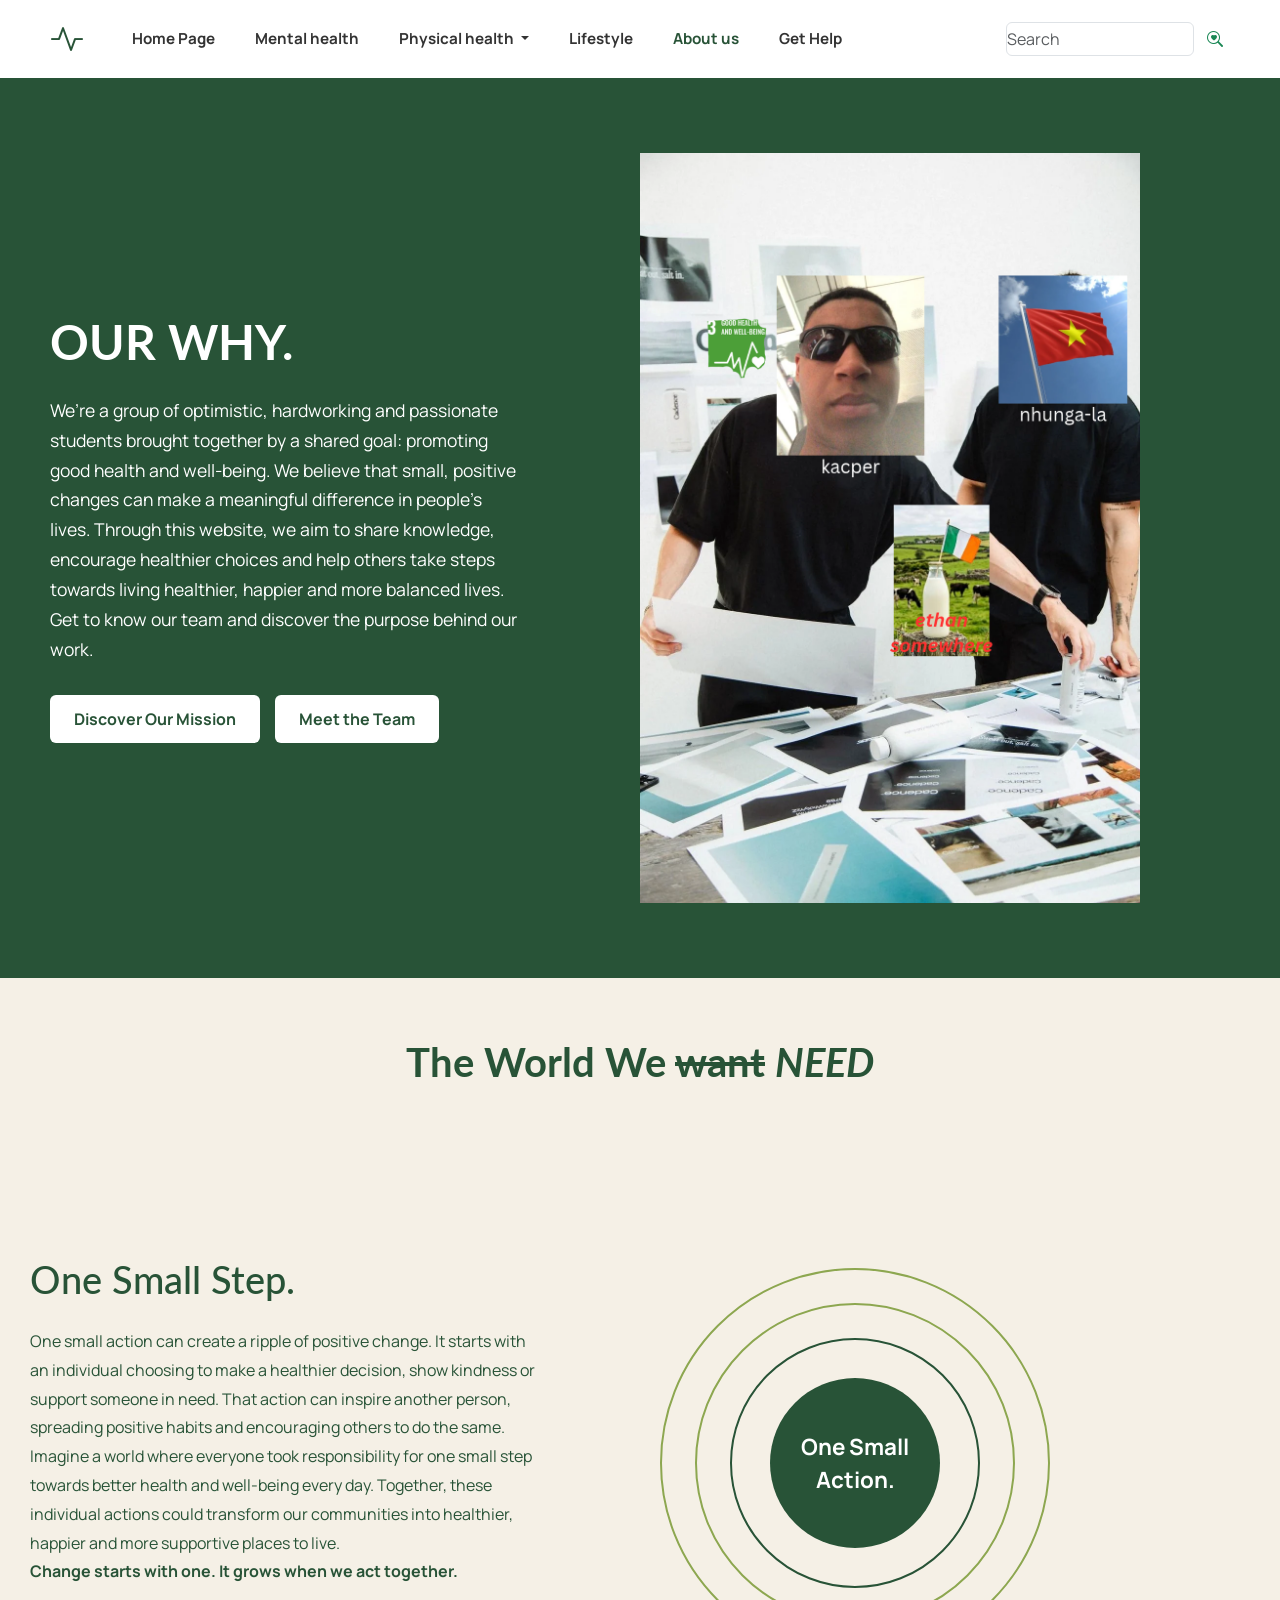
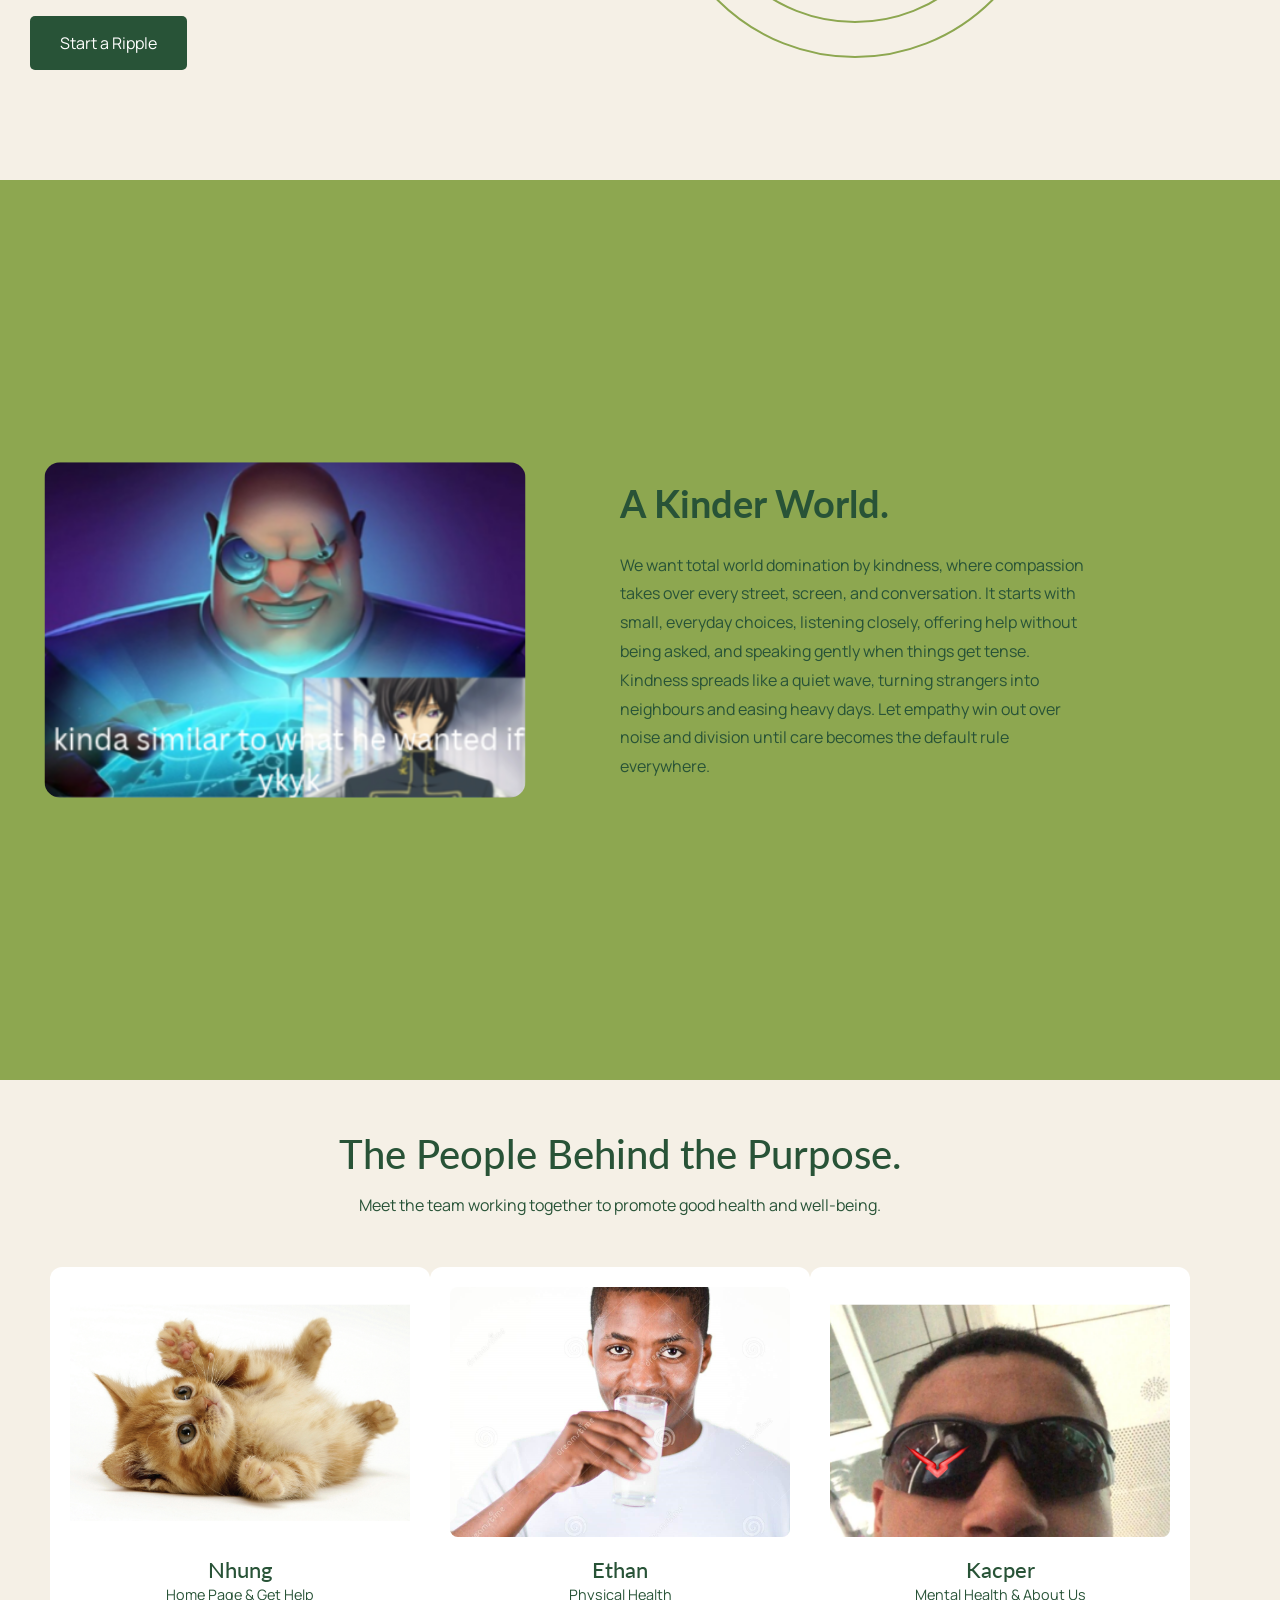
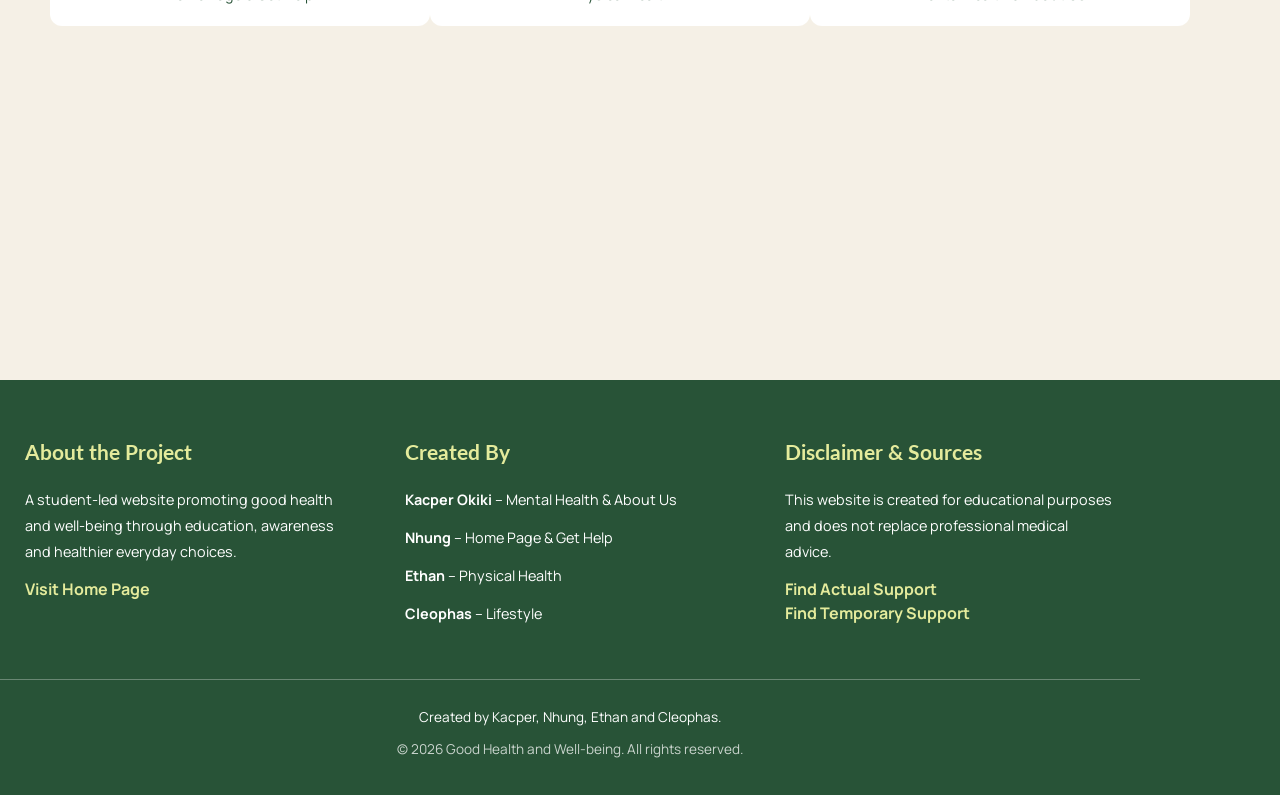
<file: about.html>
<!-- KACPERS PAGE OF AWESOMENESS -->
<!DOCTYPE html>
<html lang="en">

<head>
    <meta charset="utf-8">
    <title>About Us</title>
    <meta name="viewport" content="width=device-width, initial-scale=1">
    <meta name="author" content="Kacper Okiki">

    <!-- Bootstrap CSS -->
    <link href="https://cdn.jsdelivr.net/npm/bootstrap@5.3.9/dist/css/bootstrap.min.css"
          rel="stylesheet">

    <!-- Bootstrap Icons -->
    <link rel="stylesheet"
          href="https://cdn.jsdelivr.net/npm/bootstrap-icons@1.13.1/font/bootstrap-icons.min.css">

    <!-- Stylesheets -->
    <link rel="stylesheet" href="css/base.css">
    <link rel="stylesheet" href="css/about.css">

    <!-- Google Fonts -->
    <link rel="preconnect" href="https://fonts.googleapis.com">
    <link href="https://fonts.googleapis.com/css2?family=Lato:wght@400;700&family=Manrope:wght@400;500;700&display=swap"
          rel="stylesheet">

</head>

<body class="page-about">

    	<!-- This is navbar and it should look the same on every page -->
			<nav class="navbar navbar-expand-lg bg-body-tertiary">
				<div class="container-fluid">
					<a class="navbar-brand" href="index.html"><i class="bi bi-activity"></i></a>
					<button class="navbar-toggler" type="button" data-bs-toggle="collapse" data-bs-target="#navbarSupportedContent" aria-controls="navbarSupportedContent" aria-expanded="false" aria-label="Toggle navigation">
						<span class="navbar-toggler-icon"></span>
					</button>
					<div class="collapse navbar-collapse" id="navbarSupportedContent">
						<ul class="navbar-nav me-auto mb-2 mb-lg-0">
							<li class="nav-item">
								<a class="nav-link " href="index.html">Home Page</a>
							</li>
							<li class="nav-item">
								<a class="nav-link "  href="mental.html">Mental health</a>
							</li>
							<li class="nav-item dropdown"> <!-- This means Physical Health part is actually 2 pages: Exercise and Diet as the wireframe -->
								<a class="nav-link dropdown-toggle" href="physical.html" role="button" data-bs-toggle="dropdown" aria-expanded="false">
									Physical health
								</a>
								<ul class="dropdown-menu">
									<li><a class="dropdown-item" href="exercise.html">Exercise</a></li>
									<li><a class="dropdown-item" href="diet.html">Diet</a></li>
						
								</ul>
							</li>
							<li class="nav-item">
								<a class="nav-link " href="lifestyle.html">Lifestyle</a>
							</li>
							<li class="nav-item">
								<a class="nav-link active" aria-current="page" href="about.html">About us</a>
							</li>
							<li class="nav-item">
								<a class="nav-link " href="help.html">Get Help</a>
							</li>
						</ul>
						<form class="d-flex" role="search">
							<input class="form-control me-2" type="search" placeholder="Search" aria-label="Search"/>
							<button class="btn btn-outline-success" type="submit"> <i class="bi bi-search-heart"></i>   </button>
						</form>
					</div>
				</div>
			</nav>


    <!-- MAIN CONTENT -->
    <main>

        <!-- SECTION 1: OUR WHY -->
		<section class="why-section">
				
				
				
			
			<div class="container">
			  <div class="row align-items-center">
				<div class="col-md-6">
					<div class="why-left">
						<h1> OUR WHY. </h1>
						
						<p>We’re a group of optimistic, hardworking and passionate students brought together by a shared goal: promoting good health and well-being. We believe that small, positive changes can make a meaningful difference in people's lives. Through this website, we aim to share knowledge, encourage healthier choices and help others take steps towards living healthier, happier and more balanced lives. Get to know our team and discover the purpose behind our work.</p>
				
				
								<div class="why-buttons">
									<a href="#the-mission">Discover Our Mission</a>
									<a href="#who-we-are">Meet the Team</a>
								</div>
			
					</div>
				</div>
				<div class="col-md-6">
					<div class="why-right">
					
						<div class="why-img">
							<img src="images/ourwhy.png" alt="This is us" >
						</div>
					</div>
				 
				</div>
			  </div>
			</div>
		</section>
		
							<div class="Pop-Out">
								<h2>The World We <s>want</s> <em>NEED</em></h2>
							</div>
        <!-- SECTION 2: ONE SMALL STEP -->
		<section id="one-small-step" class="small-step-section">
			<div class="container">
				<div class="row align-items-center">

					<!-- LEFT: TEXT -->
					<div class="col-lg-6">
						<div class="stepleft">

							<h2>One Small Step.</h2>

							<p>
								One small action can create a ripple of positive change.
								It starts with an individual choosing to make a healthier
								decision, show kindness or support someone in need.
								That action can inspire another person, spreading positive
								habits and encouraging others to do the same.

								Imagine a world where everyone took responsibility for
								one small step towards better health and well-being every
								day. Together, these individual actions could transform
								our communities into healthier, happier and more
								supportive places to live.
							</p>

							<p><strong>Change starts with one. It grows when we act together.</strong></p>

							<div class="button-container">
								<button class="ripple-button" onclick="createRipple(event)"> <!-- reddit moment so i will leave out -->
									Start a Ripple
								</button>
							</div>

						</div>
					</div>

					<!-- RIGHT: RIPPLE VISUAL -->
					<div class="col-lg-6">
						<div class="ripple-visual">

							<div class="ripple-circle">
								<div class="ripple-message">
									One Small Action.
								</div>
							</div>

						</div>
					</div>

				</div>
			</div>
		</section>
		
			<!--SECTION 2.5: THE VISION -->
		<section id="the-mission" class="mission-selection">


				<div class="container">
					<div class="row align-items-center">

						<!-- LEFT: IMAGE -->
						<div class="col-md-6">
							<div class="mission-img">
								<img src="images/lelouch.png" alt="lelouch">
							</div>
						</div>

						<!-- RIGHT: TEXT -->
						<div class="col-md-6">
							<div class="mission-text">
								<h2>A Kinder World. </h2>
							
								<p>We want total world domination by kindness, where compassion takes over every street, screen, and conversation. It starts with small, everyday choices, listening closely, offering help without being asked, and speaking gently when things get tense. Kindness spreads like a quiet wave, turning strangers into neighbours and easing heavy days. Let empathy win out over noise and division until care becomes the default rule everywhere.</p>
							</div>
						</div>

					</div>
				</div>

		</section>

        <!-- SECTION 3: WHO WE ARE -->
		<section id="who-we-are" class="team-section">

			<div class="container">

				<div class="team-heading">
					<h2>The People Behind the Purpose.</h2>
					<p>
						Meet the team working together to promote
						good health and well-being.
					</p>
				</div>

				<div class="row">

					<!-- NHUNG -->
					<div class="col-md-6 col-lg-4">
						<div class="team-card">
							<img src="images/nhung.png" alt="Nhung">
							<h3>Nhung</h3>
							<p>Home Page & Get Help</p>
						</div>
					</div>

					<!-- ETHAN -->
					<div class="col-md-6 col-lg-4">
						<div class="team-card">
							<img src="images/ethan.jpg" alt="Ethan">
							<h3>Ethan</h3>
							<p>Physical Health</p>
						</div>
					</div>

					<!-- KACPER -->
					<div class="col-md-6 col-lg-4">
						<div class="team-card">
							<img src="images/kacper.png" alt="Kacper">
							<h3>Kacper</h3>
							<p>Mental Health & About Us</p>
						</div>
					</div>

				</div>
			</div>
		</section>
    </main>


				<!--universal footer should be-->
		<!-- The footer for sources, copyright, disclaimer or author line -->
		<footer class="site-footer">

			<div class="container">

				<div class="row footer-content">

					<!-- ABOUT -->
					<div class="col-md-4 footer-column">
						<h3>About the Project</h3>
						<p>
							A student-led website promoting good health
							and well-being through education, awareness
							and healthier everyday choices.
						</p>
						<a href="index.html">Visit Home Page</a>
					</div>

					<!-- OUR TEAM -->
					<div class="col-md-4 footer-column">
						<h3>Created By</h3>
						<p><strong>Kacper Okiki</strong> – Mental Health & About Us</p>
						<p><strong>Nhung</strong> – Home Page & Get Help</p>
						<p><strong>Ethan</strong> – Physical Health</p>
						<p><strong>Cleophas</strong> – Lifestyle</p>
					</div>

					<!-- DISCLAIMER -->
					<div class="col-md-4 footer-column">
						<h3>Disclaimer & Sources</h3>
						<p>
							This website is created for educational purposes
							and does not replace professional medical advice.
						</p>
						<a href="https://www.instagram.com/dublin.church/">Find Actual Support </a> <br>
								<a href="help.html">Find Temporary Support </a>
					</div>

				</div>

				<hr>

				<!-- BOTTOM FOOTER -->
				<div class="footer-bottom">

					<p>Created by Kacper, Nhung, Ethan and Cleophas.</p>

					<p class="copyright">
						&copy; 2026 Good Health and Well-being. All rights reserved.
					</p>

				</div>

			</div>

		</footer>


    <!-- Bootstrap JavaScript -->
	<script src="js/mental.js"></script>
    <script src="https://cdn.jsdelivr.net/npm/bootstrap@5.3.9/dist/js/bootstrap.bundle.min.js"></script>

</body>
</html>
</file>
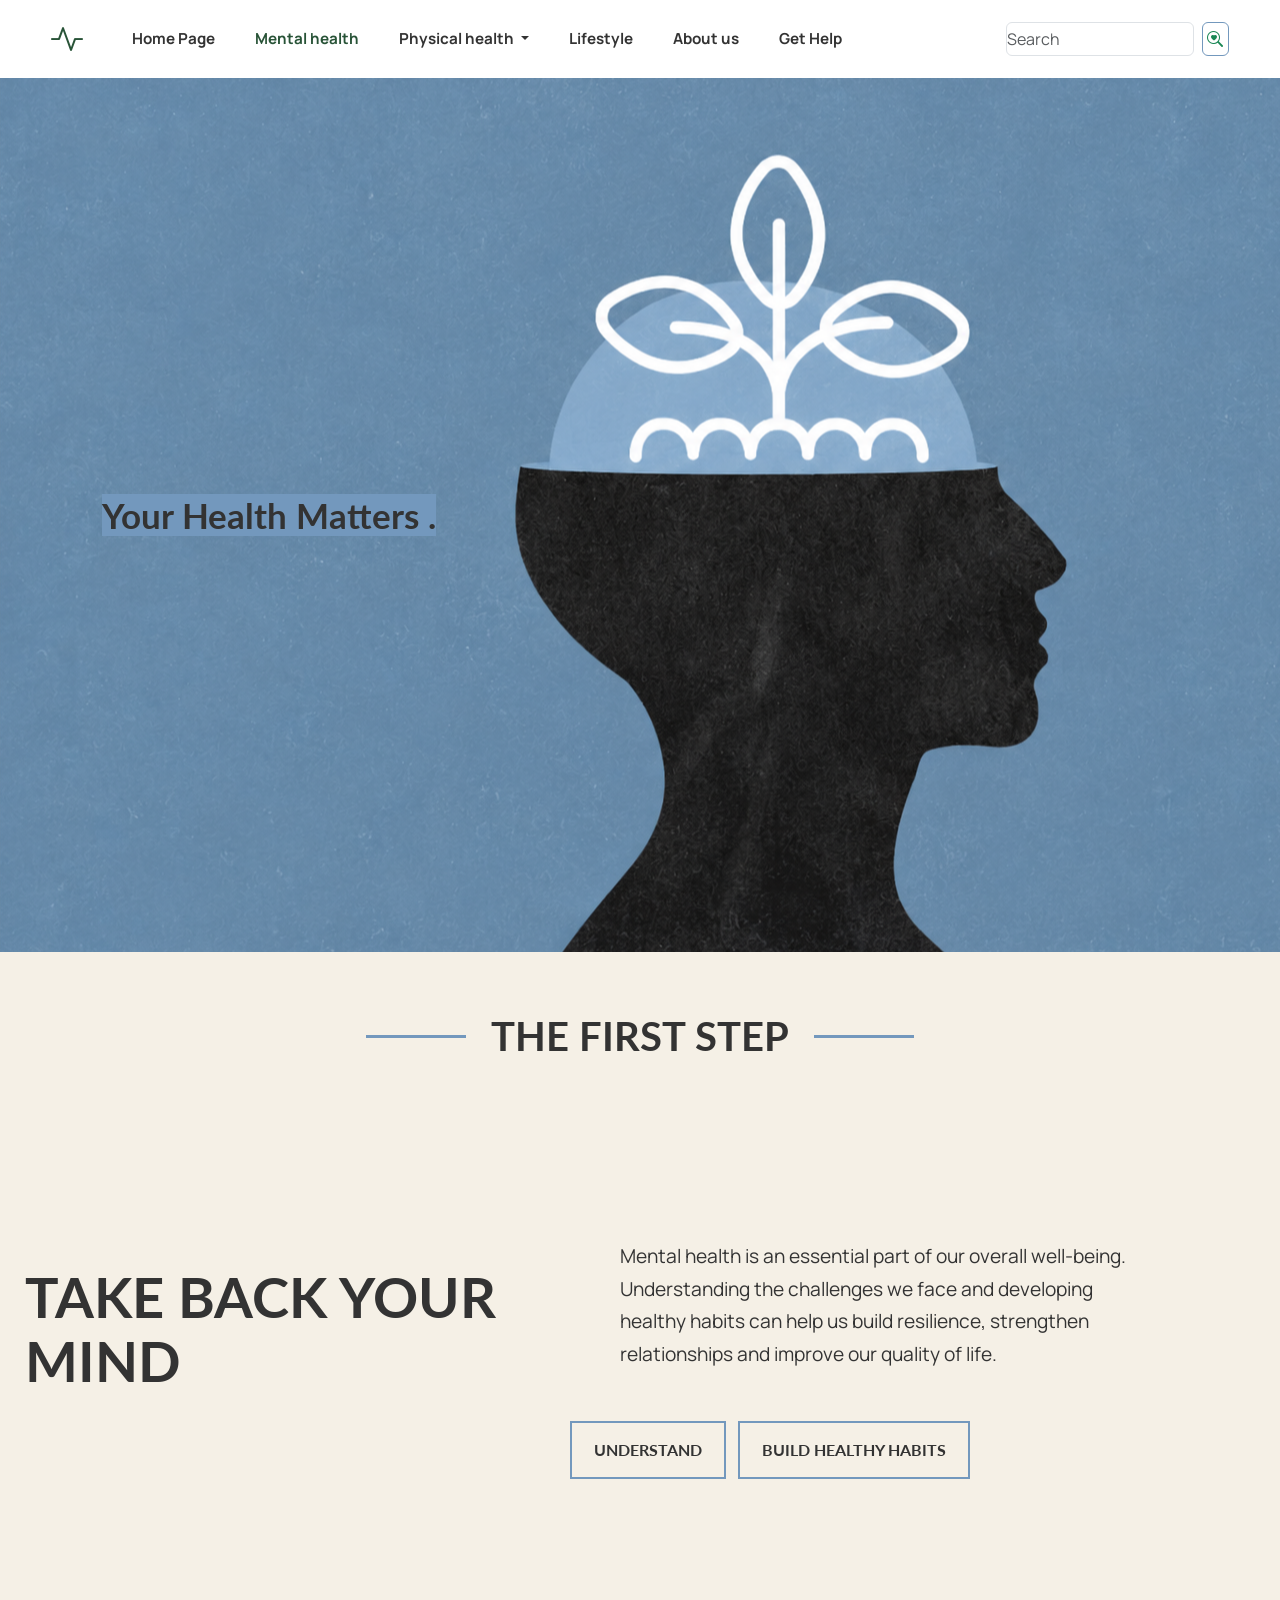
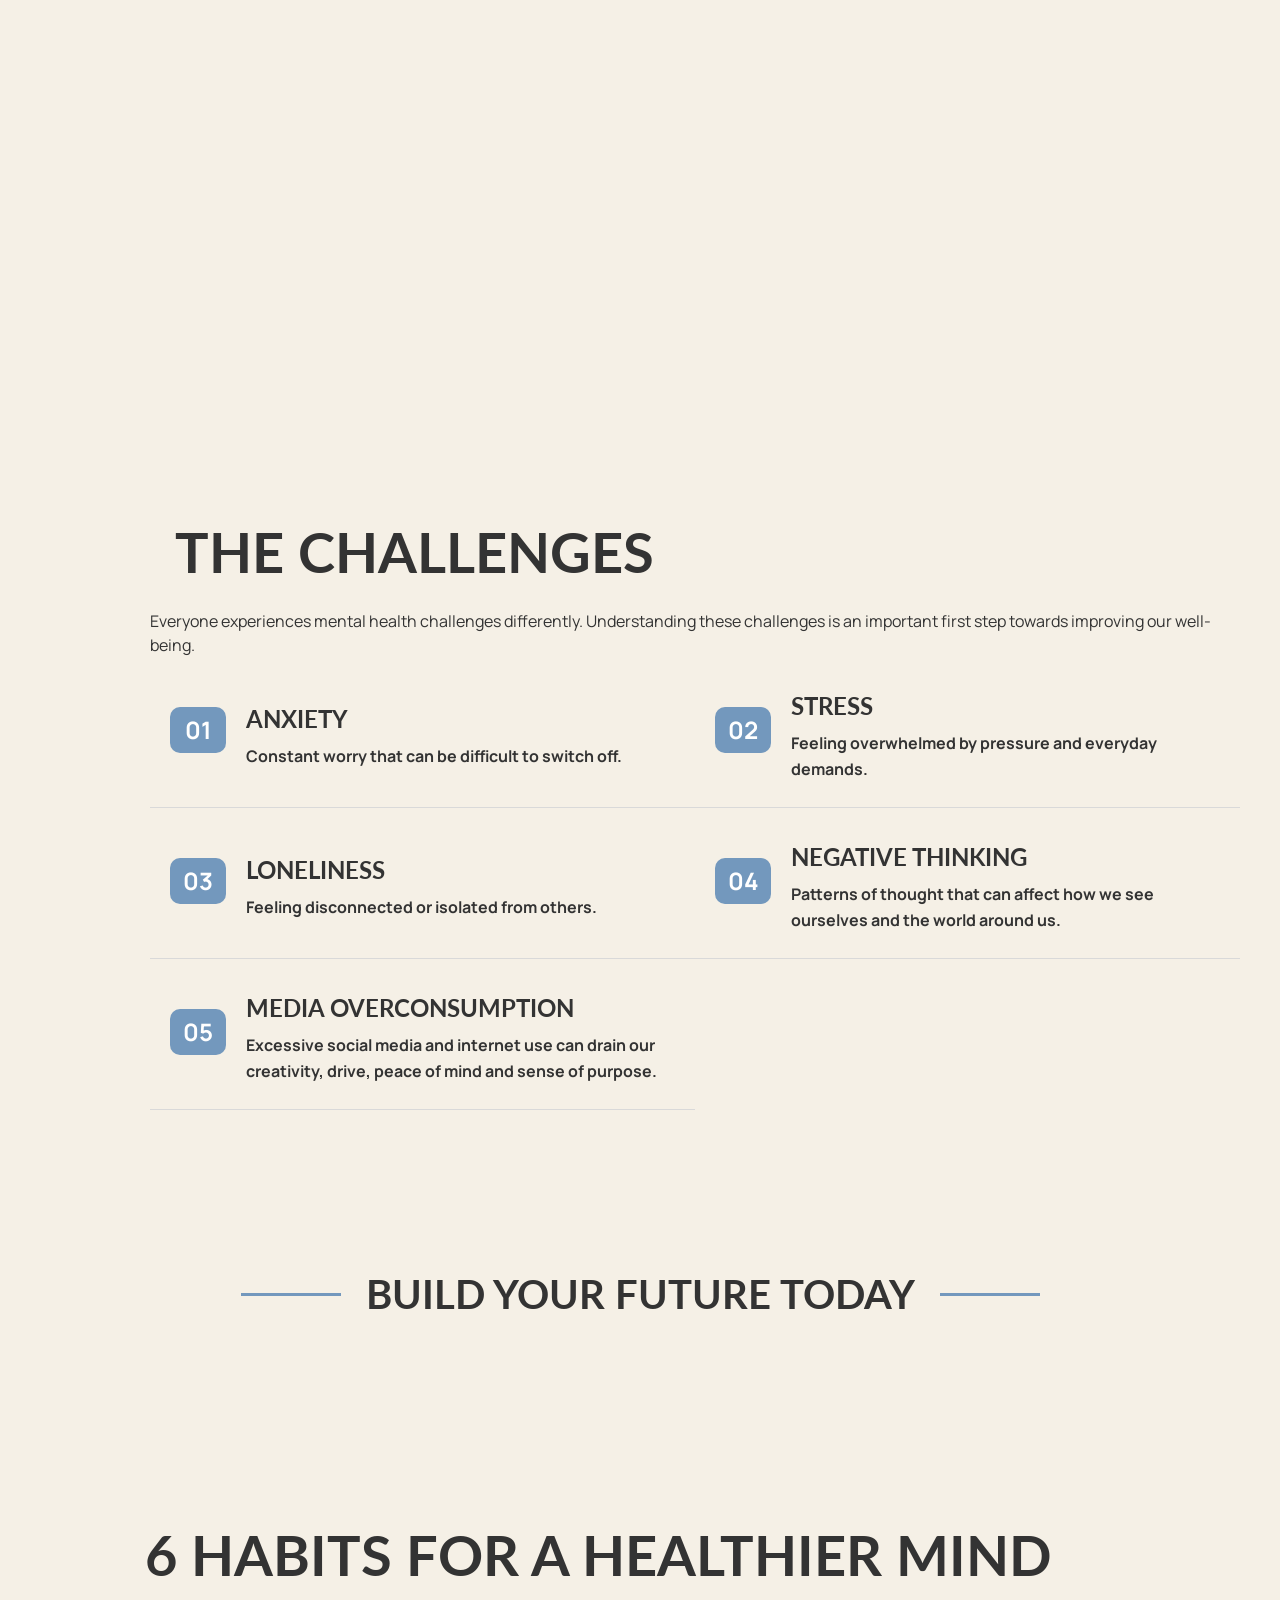
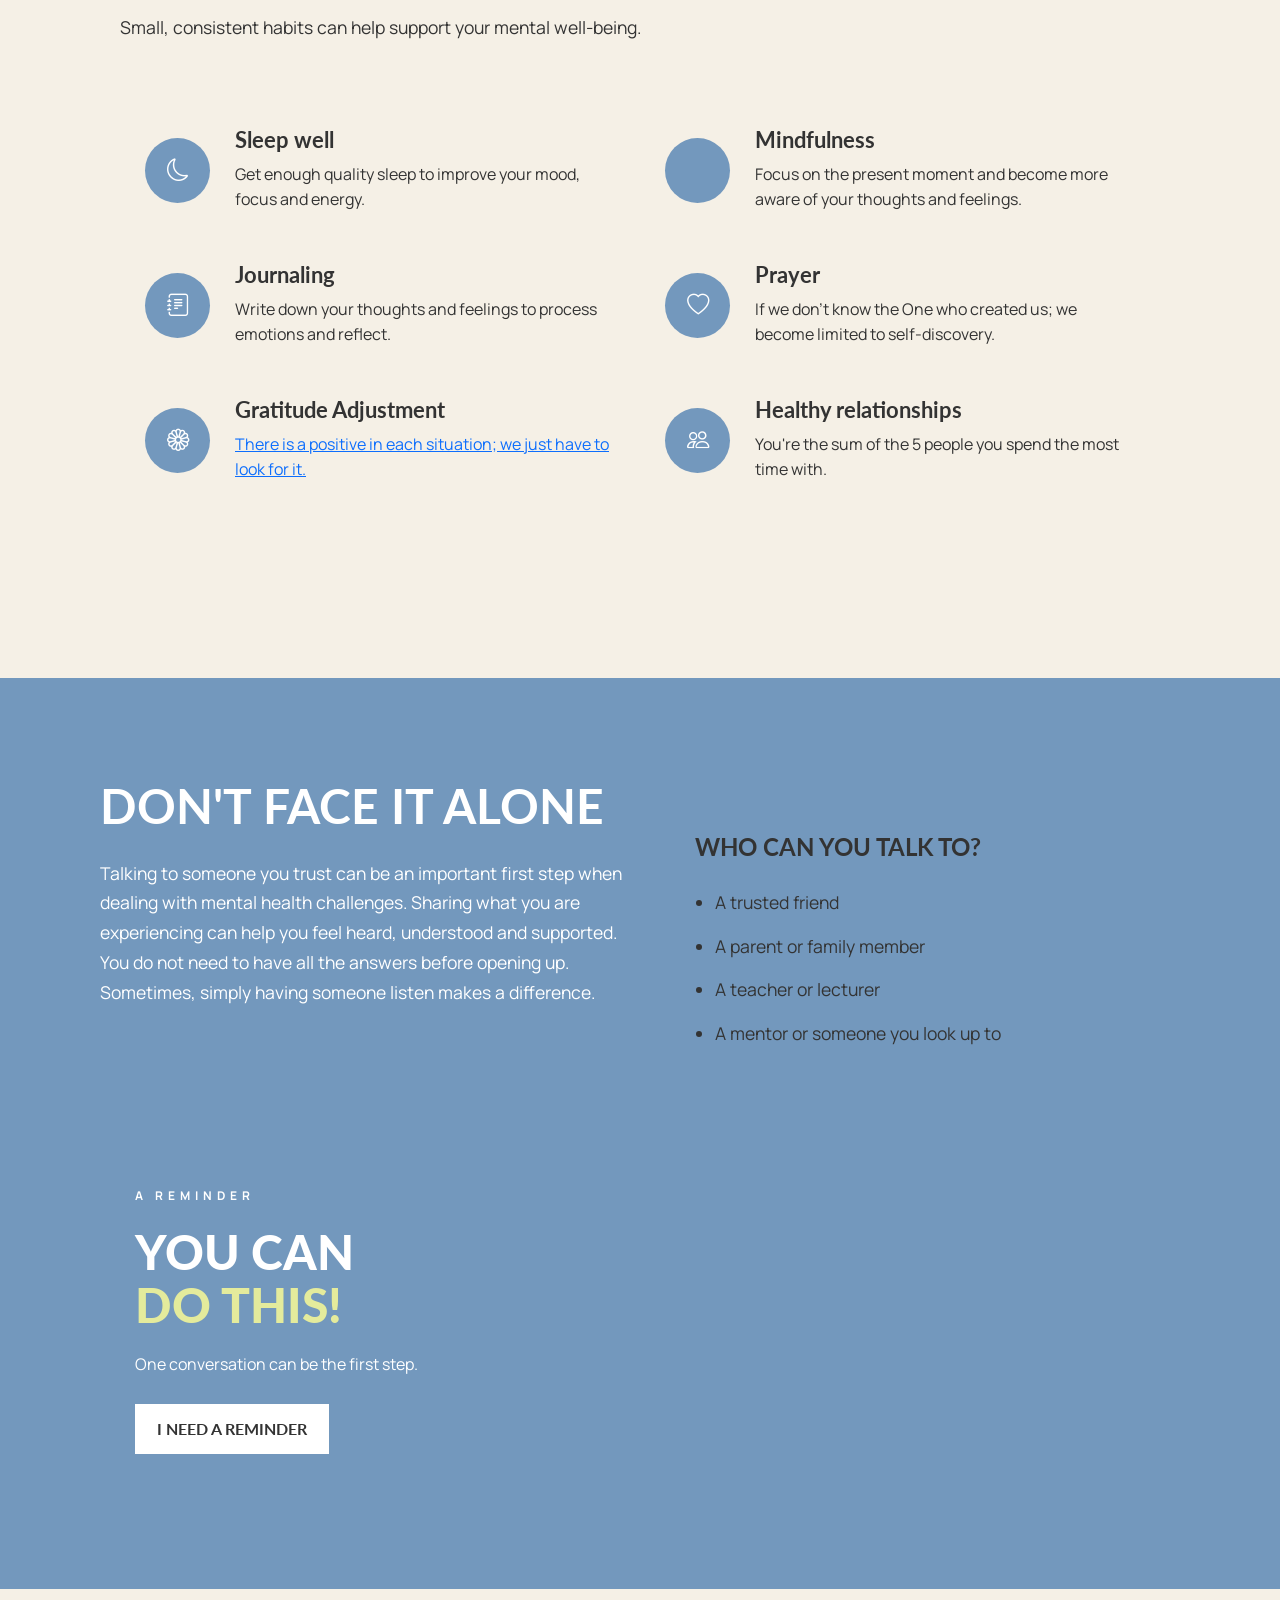
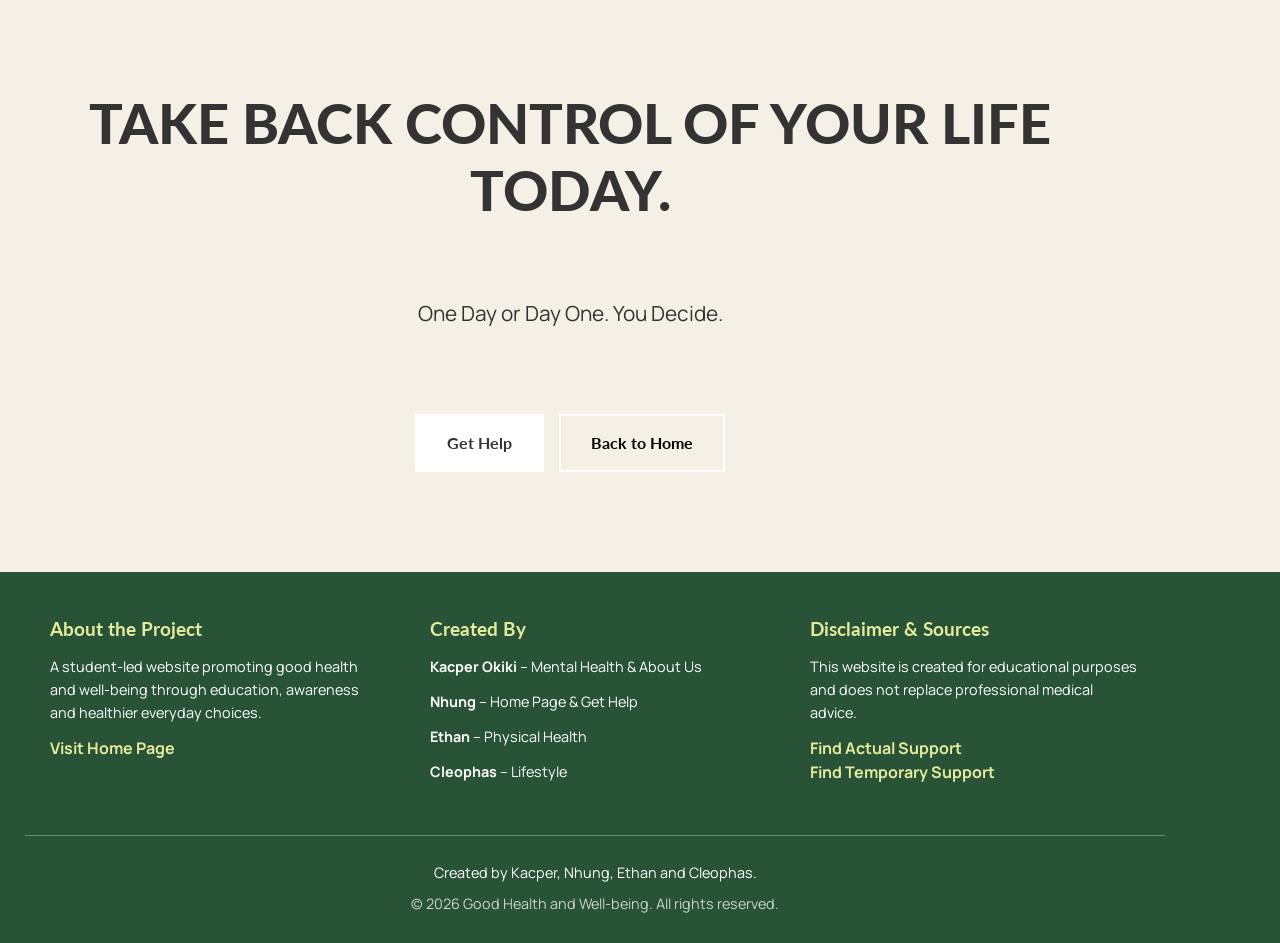
<file: mental.html>
<!--mental health.html - kacper okiki-->
<!DOCTYPE html>
<html lang="en">
	<head>
		<meta charset="utf-8">
		<title>Mental Health</title>
		<meta name="viewport" content="width=device-width, initial-scale=1">
		<meta name="author" content="Kacper Okiki">
		<link href="https://cdn.jsdelivr.net/npm/bootstrap@5.3.9/dist/css/bootstrap.min.css" rel="stylesheet" integrity="sha384-yEPZ7jP9S0QKiUQ0m3jjsO4ProIW7wvR9gXkI7JOGa2XVsw53Yke2bsdkBbjmmiX" crossorigin="anonymous">
		<link rel="stylesheet" href="https://cdn.jsdelivr.net/npm/bootstrap-icons@1.13.1/font/bootstrap-icons.min.css"> <!-- BOOSTRAP ICONSSSSSS -->
				<!-- STYLE SHEETS -->
			<link rel="stylesheet" href="css/base.css">
			<link rel="stylesheet" href="css/mental.css">
			<!-- FONTS OF DOOM -->
				<link rel="preconnect" href="https://fonts.googleapis.com">
				<link href="https://fonts.googleapis.com/css2?family=Lato:wght@400;700&family=Manrope:wght@400;500;700&display=swap" rel="stylesheet">
			<!--java script of asweomseness-->	
	</head>
	<body class="page-mental">
	
			<!-- This is navbar and it should look the same on every page -->
			<nav class="navbar navbar-expand-lg bg-body-tertiary">
				<div class="container-fluid">
					<a class="navbar-brand" href="index.html"><i class="bi bi-activity"></i></a>
					<button class="navbar-toggler" type="button" data-bs-toggle="collapse" data-bs-target="#navbarSupportedContent" aria-controls="navbarSupportedContent" aria-expanded="false" aria-label="Toggle navigation">
						<span class="navbar-toggler-icon"></span>
					</button>
					<div class="collapse navbar-collapse" id="navbarSupportedContent">
						<ul class="navbar-nav me-auto mb-2 mb-lg-0">
							<li class="nav-item">
								<a class="nav-link " href="index.html">Home Page</a>
							</li>
							<li class="nav-item">
								<a class="nav-link active" aria-current="page" href="mental.html">Mental health</a>
							</li>
							<li class="nav-item dropdown"> <!-- This means Physical Health part is actually 2 pages: Exercise and Diet as the wireframe -->
								<a class="nav-link dropdown-toggle" href="physical.html" role="button" data-bs-toggle="dropdown" aria-expanded="false">
									Physical health
								</a>
								<ul class="dropdown-menu">
									<li><a class="dropdown-item" href="exercise.html">Exercise</a></li>
									<li><a class="dropdown-item" href="diet.html">Diet</a></li>
						
								</ul>
							</li>
							<li class="nav-item">
								<a class="nav-link " href="lifestyle.html">Lifestyle</a>
							</li>
							<li class="nav-item">
								<a class="nav-link " href="about.html">About us</a>
							</li>
							<li class="nav-item">
								<a class="nav-link " href="help.html">Get Help</a>
							</li>
						</ul>
						<form class="d-flex" role="search">
							<input class="form-control me-2" type="search" placeholder="Search" aria-label="Search"/>
							<button class="btn btn-outline-success" type="submit"><i class="bi bi-search-heart"></i></button>
						</form>
					</div>
				</div>
			</nav>
			
		
		<section class="hero">	<!-- hero section -->
				<header>
				<div class="container text-center">
				  <div class="row">
				  
					<div class="col">
					<h1>Your Health Matters .</h1>
					
					</div>
				  </div>
				</div>
				</header>
			
		</section>
		
	
		<!--THE SEPERATOR BETWEEN LINE BETWEEN PAGES -->
			<div class="Pop-Out">
				<span class="line"></span>
				<h2>THE FIRST STEP</h2>
				<span class="line"></span>
			</div>
		
		<!-- the intro after the line lil overview -->
		<section class="mental-intro">
					<div class="container">
						<div class="row align-items-start">

							<!-- Left column -->
							<div class="col-lg-6">
								<h2>TAKE BACK YOUR MIND</h2>
							</div>

							<!-- Right column -->
							<div class="col-lg-6">
								<p>
									Mental health is an essential part of our
									overall well-being. Understanding the
									challenges we face and developing healthy
									habits can help us build resilience,
									strengthen relationships and improve
									our quality of life.
								</p>

								<div class="intro-buttons">
									<a href="#challenges">UNDERSTAND</a>
									<a href="#habits">BUILD HEALTHY HABITS</a>
								</div>
							</div>

						</div>
					</div>
		</section>
		
		<section class="challenges" id="challenges">

			<div class="container">

				<!-- Section introduction -->
				<div class="challenges-intro">
					<h2>THE CHALLENGES</h2>
					<p>
						Everyone experiences mental health challenges differently.
						Understanding these challenges is an important first step
						towards improving our well-being.
					</p>
				</div>

				<!-- Challenge grid -->
				<div class="row row-cols-1 row-cols-lg-2 g-5">
				<!-- Challenge 1 -->
				<div class="col">
					<div class="challenge-item">
						<div class="challenge-number">01</div>
						<div class="challenge-content">
							<h3>Anxiety</h3>
							<p>Constant worry that can be difficult to switch off.</p>
						</div>
					</div>
				</div>

				<!-- Challenge 2 -->
				<div class="col">
					<div class="challenge-item">
						<div class="challenge-number">02</div>
						<div class="challenge-content">
							<h3>Stress</h3>
							<p>Feeling overwhelmed by pressure and everyday demands.</p>
						</div>
					</div>
				</div>

				<!-- Challenge 3 -->
				<div class="col">
					<div class="challenge-item">
						<div class="challenge-number">03</div>
						<div class="challenge-content">
							<h3>Loneliness</h3>
							<p>Feeling disconnected or isolated from others.</p>
						</div>
					</div>
				</div>

				<!-- Challenge 4 -->
				<div class="col">
					<div class="challenge-item">
						<div class="challenge-number">04</div>
						<div class="challenge-content">
							<h3>Negative Thinking</h3>
							<p>Patterns of thought that can affect how we see ourselves and the world around us.</p>
						</div>
					</div>
				</div>

				<!-- Challenge 5 -->
				<div class="col">
					<div class="challenge-item">
						<div class="challenge-number">05</div>
						<div class="challenge-content">
							<h3>Media Overconsumption</h3>
							<p>Excessive social media and internet use can drain our creativity, drive, peace of mind and sense of purpose.</p>
						</div>
					</div>
				</div>

			

			</div>

		</section>
		
		<div class="Pop-Out">
				<span class="line"></span>
				<h2>BUILD YOUR FUTURE TODAY</h2>
				<span class="line"></span>
			</div>
		
		<section class="habits" id="habits">

			<div class="container">

				<!-- Section heading -->
				<div class="habits-intro">
					<h2>6 HABITS FOR A HEALTHIER MIND</h2>
					<p>Small, consistent habits can help support your mental well-being.</p>
				</div>

				<!-- Bootstrap grid -->
				<div class="row row-cols-1 row-cols-lg-2 g-5">

					<!-- Habit 1 -->
					<div class="col">
						<div class="habit-item">
							<div class="habit-icon">
								<i class="bi bi-moon"></i> <!-- bootstrap icons -->
							</div>
							<div class="habit-content">
								<h3>Sleep well</h3>
								<p>Get enough quality sleep to improve your mood, focus and energy.</p>
							</div>
						</div>
					</div>

					<!-- Habit 2 -->
					<div class="col">
						<div class="habit-item">
							<div class="habit-icon">
								<i class="bi bi-leaf"></i>
							</div>
							<div class="habit-content">
								<h3>Mindfulness</h3>
								<p>Focus on the present moment and become more aware of your thoughts and feelings.</p>
							</div>
						</div>
					</div>

					<!-- Habit 3 -->
					<div class="col">
						<div class="habit-item">
							<div class="habit-icon">
								<i class="bi bi-journal-text"></i>
							</div>
							<div class="habit-content">
								<h3>Journaling</h3>
								<p>Write down your thoughts and feelings to process emotions and reflect.</p>
							</div>
						</div>
					</div>

					<!-- Habit 4 -->
					<div class="col">
						<div class="habit-item">
							<div class="habit-icon">
								<i class="bi bi-heart"></i>
							</div>
							<div class="habit-content">
								<h3>Prayer</h3>
								<p>If we don't know the One who created us; we become limited to self-discovery.</p>
							</div>
						</div>
					</div>

					<!-- Habit 5 -->
					<div class="col">
						<div class="habit-item">
							<div class="habit-icon">
								<i class="bi bi-flower1"></i>
							</div>
							<div class="habit-content">
								<h3>Gratitude Adjustment</h3>
								<a href="https://www.youtube.com/watch?v=w1ml2c2sQbQ" ><p>There is a positive in each situation; we just have to look for it.</p> </a> <!-- if you put this video into practice (the scriptures) it will imrpove your life 100% -->
							</div>
						</div>
					</div>

					<!-- Habit 6 -->
					<div class="col">
						<div class="habit-item">
							<div class="habit-icon">
								<i class="bi bi-people"></i>
							</div>
							<div class="habit-content">
								<h3>Healthy relationships</h3>
								<p>You're the sum of the 5 people you spend the most time with.</p>
							</div>
						</div>
					</div>

				</div>
			</div>

		</section>
		<section class="social-issue">
				<div class="container">
					<div class="row g-4">
						<div class="col-md-6">
							<h2>DON'T FACE IT ALONE</h2>
							<p>
								Talking to someone you trust can be an important
								first step when dealing with mental health challenges.
								Sharing what you are experiencing can help you feel
								heard, understood and supported.
							</p>
							<p>
								You do not need to have all the answers before
								opening up. Sometimes, simply having someone listen
								makes a difference.
							</p>
						</div>
						

						<div class="col-md-6">
							<div class="social-content">
								<h3>WHO CAN YOU TALK TO?</h3>
								<ul>
									<li>A trusted friend</li>
									<li>A parent or family member</li>
									<li>A teacher or lecturer</li>
									<li>A mentor or someone you look up to</li>
								</ul>
							</div>
						</div>
						
						<div class="encouragement" id="encouragement">
							<span class="encouragement-label">A REMINDER</span>

								<h3>YOU CAN <span>DO THIS!</span></h3>

								<p id="reminder-text">
								One conversation can be the first step.
								</p>

							<button id="reminder-button" type="button">
								I NEED A REMINDER
							</button>
						</div>
					</div>
		</section>
							
		<section class="cta">
			<div class="container">

				<h2 class="cta-title">
					TAKE BACK CONTROL OF YOUR LIFE
					<span class="cta-highlight">TODAY.</span>
				</h2>

				<p class="cta-text">
					One Day or Day One. You Decide.
				</p>

					<div class="cta-buttons">
						<a href="help.html" class="cta-primary">Get Help</a>

						<a href="index.html" class="cta-secondary">Back to Home</a>
					</div>

			</div>
		</section>
			<!--universal footer should be-->
		<!-- The footer for sources, copyright, disclaimer or author line -->
		<footer class="site-footer">

			<div class="container">

				<div class="row footer-content">

					<!-- ABOUT -->
					<div class="col-md-4 footer-column">
						<h3>About the Project</h3>
						<p>
							A student-led website promoting good health
							and well-being through education, awareness
							and healthier everyday choices.
						</p>
						<a href="index.html">Visit Home Page</a>
					</div>

					<!-- OUR TEAM -->
					<div class="col-md-4 footer-column">
						<h3>Created By</h3>
						<p><strong>Kacper Okiki</strong> – Mental Health & About Us</p>
						<p><strong>Nhung</strong> – Home Page & Get Help</p>
						<p><strong>Ethan</strong> – Physical Health</p>
						<p><strong>Cleophas</strong> – Lifestyle</p>
					</div>

					<!-- DISCLAIMER -->
					<div class="col-md-4 footer-column">
						<h3>Disclaimer & Sources</h3>
						<p>
							This website is created for educational purposes
							and does not replace professional medical advice.
						</p>
						<a href="https://www.instagram.com/dublin.church/">Find Actual Support </a> <br>
						<a href="help.html">Find Temporary Support </a>
					</div>

				</div>

				<hr>

				<!-- BOTTOM FOOTER -->
				<div class="footer-bottom">

					<p>Created by Kacper, Nhung, Ethan and Cleophas.</p>

					<p class="copyright">
						&copy; 2026 Good Health and Well-being. All rights reserved.
					</p>

				</div>

			</div>

		</footer>
			
		<script src="js/mental.js"></script>

		<script src="https://cdn.jsdelivr.net/npm/bootstrap@5.3.9/dist/js/bootstrap.bundle.min.js" integrity="sha384-WyOxWvTyr1QaMPfiPJSv76iReVthorl5uWlFtZPyK0IEB0hGzo9y5Bp9mYanr8Bu" crossorigin="anonymous"></script>
	
		</body>

</html>
</file>
<file: css/base.css>
/*
		PUT THESE IN THE HEAD OF EVERY PAGE FOR THE FONTS
<link rel="preconnect" href="https://fonts.googleapis.com">
<link href="https://fonts.googleapis.com/css2?family=Lato:wght@400;700&family=Manrope:wght@400;500;700&display=swap" rel="stylesheet">
*/

/* 
this is the foundation css for every webpage 
*/
/* kacper did most of the base css and yall know that dont even try to refute me */

/* ROOT DECLARES THE GLOBAL VARIABLE fyi*/
/* VAR = VARIABLE WHICH REFERENCES WHICHEVER GLOBAL VARIABLE */



/* =================================
   1. GLOBAL COLOUR VARIABLES
================================= */


:root {
     /* Main website colours */
    --primary-color: #285337;
    --secondary-color: #8DA750;
    --accent-color: #E4EB9C;

    /* Page-specific accents */
    --mental-accent: #7398BD;
    --physical-accent: #D97955;
    --lifestyle-accent: #A4B878;

    /* Neutral colours */
    --text-color: #333333;
    --background-color: #F5F0E6;
    --white: #FFFFFF;
    --light-grey: #D9D9D9;

body {
    background-color: var(--background-color);
}

/* =================================
   2. CSS RESET THE FOUNDATION INNIT!!!
================================= */

* /*UNIVERSAL SELECTION WHICH IS COOL*/ {
    margin: 0;
    padding: 0;
    box-sizing: border-box;
}



/* =================================
   3. GLOBAL TYPOGRAPHY
================================= */

body {
    font-family: 'Manrope', sans-serif;
    color: var(--text-color);
    background-color: var(--background-color);
}

h1, h2, h3, h4, h5, h6 {
    font-family: 'Lato', sans-serif;
}

/* =================================
   4. GLOBAL NAVIGATION -> DOESNT NEED TO MUUCH WORK CUZ WE BOOTSRTAP!!1
================================= */


.navbar {
    background-color: var(--white) !important /* this is override if anyone has put another color for the navbar */;
    padding: 15px 4%; /* percentages adjust automatically depending on the browser width which is cool */
    min-height: 75px;
}

/* Website logo */

.navbar-brand {
    color: var(--primary-color);
    font-size: 2rem;
    margin-right: 35px;
}

/* Navigation links */

.navbar-nav {
    gap: 12px;
}

.navbar .nav-link {
    font-family: 'Manrope', sans-serif;
    font-size: 0.95rem;
    font-weight: 700;
    color: var(--text-color);
    padding: 10px 14px !important;
    transition: 0.3s ease;
}

/* Hover effect */

.navbar .nav-link:hover {
    color: var(--secondary-color);
}

/* Active page */

.navbar .nav-link.active {
    color: var(--primary-color);
    font-weight: 700;
}

/* Dropdown menu */

.navbar .dropdown-menu {
    border: none;
    border-radius: 8px;
    padding: 8px;
    box-shadow: 0 4px 12px rgba(0, 0, 0, 0.1);
}

.navbar .dropdown-item {
    font-family: 'Manrope', sans-serif;
    padding: 10px 15px;
    border-radius: 5px;
}

.navbar .dropdown-item:hover {
    background-color: var(--background-color);
    color: var(--primary-color);
}
.navbar .btn-outline-success {  /* "<button class="btn btn-outline-success" type="submit"> <i class="bi bi-search-heart"></i>   </button> " use this for the button around line 69 because -> it is boostrap icon which i svery good for icons muc hbetter than words */
    border-color: white; /* changes the colour of the outlines because it looked to tight and ugly */
	padding: 2%; 
}
}

/* =================================
   5. GLOBAL BUTTONS 
================================= */

/* =================================
   6. GLOBAL FOOTER
================================= */

.site-footer {
	background-color: var(--primary-color);
	color: var(--white);
	padding: 60px 0 25px; 

}

/* Footer columns */

.site-footer .footer-content {
    row-gap: 35px;
}

.site-footer .footer-column {
    padding: 0 25px;
}

.site-footer h3 {
    font-family: 'Lato', sans-serif;
    font-size: 1.3rem;
    font-weight: 700;
    margin-bottom: 22px;
    color: var(--accent-color);
}

.site-footer p {
    font-family: 'Manrope', sans-serif;
    font-size: 0.9rem;
    line-height: 1.8;
    margin-bottom: 12px;
    color: var(--white);
}

.site-footer a {
    color: var(--accent-color);
    text-decoration: none;
    font-weight: 700;
    transition: 0.3s ease;
}

.site-footer a:hover {
    color: var(--white);
    text-decoration: underline;
}

/* Divider */

.site-footer hr {
    border-color: var(--white);
    opacity: 0.3;
    margin: 40px 0 25px;
}

/* Bottom footer */

.site-footer .footer-bottom {
    text-align: center;
}

.site-footer .footer-bottom p {
    margin-bottom: 8px;
    font-size: 0.85rem;
}

.site-footer .copyright {
    opacity: 0.75;
}

/* =================================
   7. GLOBAL GENERAL SPACING 
================================= */


/* =================================
   8. GLOBAL CONTAINERS THAT CAN BE REUSED AWEOSMLY.
================================= */
</file>
<file: css/about.css>
/*about.CSS */

/* NAVI BAR*/


/* =======================
   SECTION 1: OUR WHY
======================= */

.page-about .why-section {
    background-color: var(--primary-color);
    min-height: 100vh;
    display: flex;
    align-items: center;
}

.page-about .why-section h1 {
    font-size: 3rem;
    font-weight: 700;
    color: var(--white);
    margin-bottom: 25px;
}

.page-about .why-section p {
    font-family: 'Manrope', sans-serif;
    font-size: 1.1rem;
    line-height: 1.7;
    color: var(--white);
    margin-bottom: 30px;
}

.page-about .why-left {
    display: flex;
    flex-direction: column; 
    align-items: flex-start; /* PUTS IT AT THE START OF THE CONTAINER */
    text-align: left;
    padding: 50px;
}

.page-about .why-right {
    display: flex;
    justify-content: flex-end;
    align-items: center;
}

.page-about .why-right img {
    width: 100%;
    max-width: 500px;
    height: auto;
    display: block;
}

/* OUR WHY BUTTONS */

.page-about .why-buttons {
    display: flex;
    gap: 15px;
    flex-wrap: wrap;
}

.page-about .why-buttons a {
    background-color: var(--white);
    color: var(--primary-color);
    text-decoration: none;
    padding: 12px 24px;
    border-radius: 6px;
    font-weight: 700;
    transition: 0.4s ease;
}

.page-about .why-buttons a:hover {
    background-color: var(--secondary-color);
    color: var(--white);
}


/* =======================
   POPOUT HEADING
======================= */

.page-about .Pop-Out {
    display: flex;
    align-items: center;
    justify-content: center;
    padding: 60px;
}

.page-about .Pop-Out h2 {
    margin: 0;
    font-size: 2.5rem;
    font-weight: 700;
    text-align: center;
    color: var(--primary-color);
}


/* =======================
   SECTION 2: ONE SMALL STEP
======================= */

.page-about .small-step-section {
    background-color: var(--background-color);
    padding: 80px 0;
}

.page-about .stepleft {
    padding: 30px;
}

.page-about .stepleft h2 {
    font-family: 'Lato', sans-serif;
    font-size: 2.4rem;
    color: var(--primary-color);
    margin-bottom: 25px;
}

.page-about .stepleft p {
    font-family: 'Manrope', sans-serif;
    font-size: 1rem;
    line-height: 1.8;
    color: var(--primary-color);
}

/* RIPPLE CIRCLES */

.page-about .ripple-visual {
    display: flex;
    justify-content: center;
    align-items: center;
    min-height: 400px;
}

.page-about .ripple-circle {
    width: 250px;
    height: 250px;
    border: 2px solid var(--primary-color);
    border-radius: 50%;
    display: flex;
    justify-content: center;
    align-items: center;
    position: relative; /* leaves it where it based on where all the other items are */
}


.page-about .ripple-circle::before,
.page-about .ripple-circle::after {
    content: "";
    position: absolute;
    border: 2px solid var(--secondary-color);
    border-radius: 50%;
}

.page-about .ripple-circle::before {
    width: 320px;
    height: 320px;
}

.page-about .ripple-circle::after {
    width: 390px;
    height: 390px;
}

.page-about .ripple-message {
    background-color: var(--primary-color);
    color: var(--white);
    width: 170px;
    height: 170px;
    border-radius: 50%;
    display: flex;
    justify-content: center;
    align-items: center;
    text-align: center;
    padding: 20px;
    font-size: 1.4rem;
    font-weight: 700;
    position: relative;
    z-index: 1;
}


/* =======================
    RIPPLE BUTTON (i got this from reddit but dk how it works so i commented out the stuff we havent gone through or that i really dont know 
    ======================= */

.page-about .button-container {
    display: flex;
    justify-content: flex-start;
    align-items: center;
    margin-top: 30px;
}

.page-about .ripple-button {
    position: relative;
    overflow: hidden;
    border: none;
    padding: 15px 30px;
    font-size: 16px;
    color: var(--white);
    background-color: var(--primary-color);
    cursor: pointer;
    border-radius: 5px;
}
/*
.page-about .ripple {
    position: absolute;
    border-radius: 50%;
    background: rgba(255, 255, 255, 0.6);
    transform: scale(0);
    animation: ripple-animation 0.6s linear;
    pointer-events: none;
}

@keyframes ripple-animation {
    to {
        transform: scale(4);
        opacity: 0;
    }
}
/*

/* =======================
   SECTION 2.5: THE VISION
======================= */

.page-about .mission-selection {
    background-color: var(--secondary-color);
    min-height: 100vh;
    display: flex;
    align-items: center;
    padding: 80px 0;
}

.page-about .mission-img {
    display: flex;
    justify-content: flex-start;
    align-items: center;
	padding: 100px;
	transform: scale(1.3);
}

.page-about .mission-img img {
    width: 100%;
    max-width: 450px;
    height: auto;
    object-fit: cover;
    display: block;
    border-radius: 12px;
}

.page-about .mission-text {
    padding: 40px 50px;
    text-align: left;
}

.page-about .mission-text h2 {
    font-family: 'Lato', sans-serif;
    font-size: 2.4rem;
    font-weight: 700;
    color: var(--primary-color);
    margin-bottom: 25px;
}

.page-about .mission-text p {
    font-family: 'Manrope', sans-serif;
    font-size: 1rem;
    line-height: 1.8;
    color: var(--primary-color);
    margin-bottom: 0;
}


/* =======================
   SECTION 3: WHO WE ARE
======================= */

.page-about .team-section {
    background-color: var(--background-color);
	padding: 50px;
	min-height: 100vh;


}

/* Heading */

.page-about .team-heading {
    text-align: center;
    margin-bottom: 50px;
}

.page-about .team-heading h2 {
    font-family: 'Lato', sans-serif;
    font-size: 2.5rem;
    color: var(--primary-color);
    margin-bottom: 15px;
}

.page-about .team-heading p {
    font-family: 'Manrope', sans-serif;
    color: var(--primary-color);
}

/* Team cards */

.page-about .team-card {
    background-color: var(--white);
    padding: 20px;
	

    text-align: center;
    border-radius: 12px;
    margin-bottom: 25px;
    transition: 0.3s ease;
}

.page-about .team-card:hover {
    transform: translateY(-8px);
	
}

/* Profile images */

.page-about .team-card img {
    width: 100%;
    height: 250px;
    object-fit: cover;
    border-radius: 8px;
    margin-bottom: 20px;
}

.page-about .team-card h3 {
    font-family: 'Lato', sans-serif;
    color: var(--primary-color);
    font-size: 1.4rem;
}

.page-about .team-card p {
    font-family: 'Manrope', sans-serif;
    color: var(--primary-color);
    font-size: 0.9rem;
}

/* =======================
   RESPONSIVE DESIGN doesnt feel theres evena  point on this but 
======================= */

@media (max-width: 768px) {

    .page-about .why-left {
        padding: 25px;
    }

    .page-about .why-right {
        justify-content: center;
        margin-top: 30px;
    }

    .page-about .mission-selection {
        padding: 50px 0;
    }

    .page-about .mission-img {
        justify-content: center;
        margin-bottom: 30px;
    }

    .page-about .mission-text {
        padding: 20px;
    }

    .page-about .mission-text h2 {
        font-size: 2rem;
    }

    .page-about .ripple-visual {
        min-height: 350px;
    }
}
</file>
<file: css/mental.css>
/* kacper css */

/* NEED TO FIX NAV BAR */
/* =================================
   1. HERO SECTION OF COOLNESS
================================= */


.page-mental .hero {

    /* Makes the hero fill the screen below
       the navigation bar */
    min-height: calc(100vh - 26px);

    /* Displays the mental health image */
    background-image: url("../images/mentalhealth.jpg");
    background-position: left center;
    display: flex;
    align-items: center;     
    padding: 80px 8%;	
}

/* Styles the main hero heading */
.page-mental .hero h1 {
    font-size: 2.2rem;
    font-weight: 700;
	align-items: center-right;
	
}


/* Styles the hero row background */
.page-mental .hero .row {
    background-color: var(--mental-accent);
}

/* =================================
   2. MENTAL HEALTH INTRODUCTION
================================= */

.page-mental .mental-intro {
    background-color: -var(--accent-color);
    padding: 120px 0;
    min-height: calc(100vh);

}

/* Left column heading */
.page-mental .mental-intro h2 {
    font-family: 'Lato', sans-serif;
    font-size: 3.5rem;
    font-weight: 700;
    line-height: 1.15;
    margin: 25px;
	white-space: wrap;
}

/* Right column paragraph */
.page-mental .mental-intro p {
    font-family: 'Manrope', sans-serif;
    font-size: 1.2rem;
    line-height: 1.7;
    color: var(--text-color);
    margin-bottom: 50px;
	margin-left: 50px;
}

/* Action buttons container */
.page-mental .intro-buttons {
    display: flex;
    flex-wrap: wrap;
    gap: 12px;
}

/* Individual action buttons */
.page-mental .intro-buttons a {
    display: inline-block;
    padding: 15px 22px;
    border: 2px solid var(--mental-accent);
    color: var(--text-color);
    text-decoration: none;
    font-family: 'Lato', sans-serif;
    font-weight: 700;
    font-size: 1rem;
    transition: 0.3s ease;
	
}

/* Button hover effect */
.page-mental .intro-buttons a:hover {
    background-color: var(--mental-accent);
    color: #FFFFFF;
}

/* =================================
   RESPONSIVE INTRODUCTION
================================= */


/* =================================
   2.5. MENTAL HEALTHS !CHALLENGES! CARDS
================================= */
.page-mental .Pop-Out {
	    display: flex;
		align-items: center;
		justify-content: center;
		gap: 25px;
		padding: 60px;
	
}
.page-mental .Pop-Out h2{
	margin: 0;
	font-size: 2.5rem;
	font-weight: 700;
	text-align: center;
	
}

.page-mental .Pop-Out .line {
	
    width: 100px;    /* Sets line width */


    height: 3px;    /* Sets line thickness */

    background-color: var(--mental-accent);
    flex-shrink: 0;    /* Stops Flexbox from shrinking the lines */

}

/* The actual cards below taking backing your minds. */



.page-mental .challenge-item {
    padding: 20px;
    height: 100%;
	font-size: 1.5rem;
    font-weight: 700;
	align-items: center;
	display: flex; /* arranges this horintally with the actual content so the square doesnt take up the whole block but is in relative size with the rest of contet (very good)  */
    gap: 20px; /* i realize this is important to make the content neater in between each other */
}

.page-mental .challenge-number {
	background-color: var(--mental-accent);
	color:white;
	padding: 5px;
	min-width: 56px;
	text-align: center;
	font-weight: 700;
	border-radius: 10px;

}

.page-mental .challenge-content {
    flex: 1;
}

.page-mental .challenges-intro h2{
font-family: 'Lato', sans-serif;
    font-size: 3.5rem;
    font-weight: 700;
    line-height: 1.15;
    margin: 25px;
	white-space: nowrap;
	}
.page-mental .challenge-content h3 {
    font-family: 'Lato', sans-serif;
    font-size: 1.5rem;
    font-weight: 700;
    text-transform: uppercase;
    margin-bottom: 10px;
	padding-top: 15px;
}

.page-mental .challenge-content p {
    font-family: 'Manrope', sans-serif;
    font-size: 1rem;
    line-height: 1.6;
    margin: 0;
}

/*Spacing and Borders*/
.page-mental .challenge-item {
    padding-bottom: 25px;
    border-bottom: 1px solid var(--light-grey);
}
.page-mental .challenges .container{
	margin: 100px;
	padding-left: 50px;
}


/* =================================
  3. 6 HABITUAL HABITS SECTION!
================================= */
.page-mental .habits-intro {
    margin-bottom: 60px;
}
.page-mental .habits {
	background-color: -var(--primary-color);
    padding: 120px;
    min-height: calc(100vh);
	gap: 30px;
	
	
}
.page-mental .habits h2{
	font-family: 'Lato', sans-serif;
    font-size: 3.5rem;
    font-weight: 700;
    line-height: 1.15;
    margin: 25px;
	white-space: nowrap;
}
.page-mental .habits-intro p {
    font-family: 'Manrope', sans-serif;
    font-size: 1.1rem;
    line-height: 1.7;
    max-width: 700px;
}

.page-mental .habit-item { /* THE FLIPPING ICONS THAT ARE LWKY COOL */
    display: flex;
    align-items: center;
	padding: 25px;
	gap: 25px; /* puts a gap between the text and the icon */
}
.page-mental .habit-icon {
    width: 65px;
    height: 65px;
    min-width: 65px;
    border-radius: 50%; /* 50% percent makes it an actual circle */
    background-color: var(--mental-accent);

    display: flex;
    align-items: center;
    justify-content: center;

    color: #FFFFFF;
    font-size: 1.4rem;
}

.page-mental .habit-content {
    flex: 1;
}

.page-mental .habit-content h3 {
    font-family: 'Lato', sans-serif;
    font-size: 1.35rem;
    font-weight: 700;
    margin-bottom: 8px;
}

.page-mental .habit-content p {
    font-family: 'Manrope', sans-serif;
    font-size: 1rem;
    line-height: 1.6;
    margin: 0;
}

/*==================================
 4. TALK TO SOMEONE YOU TRUST
================================= */

.page-mental .social-issue {
    background-color: var(--mental-accent);
    padding: 100px ;
	min-height: calc(100vh);
	padding-top: 100px;
}

.page-mental .social-issue h2 {
    font-family: 'Lato', sans-serif;
    font-size: 3rem;
    font-weight: 700;
    line-height: 1.15;
    margin-bottom: 25px;
    color: #FFFFFF;
}

.page-mental .social-issue p {
    font-family: 'Manrope', sans-serif;
    font-size: 1.1rem;
    line-height: 1.7;
    color: #FFFFFF;
}

/*right colum */ 
.page-mental .social-content {
    padding: 55px;
    height: 100%;
	
}

.page-mental .social-content h3 {
    font-family: 'Lato', sans-serif;
    font-size: 1.5rem;
    font-weight: 700;
    margin-bottom: 25px;
}

.page-mental .social-content h3.tuff {
	 font-family: 'Lato', sans-serif;
    font-size: 3rem;
    font-weight: 700;
    line-height: 1.15;
    margin-bottom: 25px;
    color: #FFFFFF;
	
}




.page-mental .social-content ul {
    padding-left: 20px;
}

.page-mental .social-content li {
    font-family: 'Manrope', sans-serif;
    font-size: 1.1rem;
    line-height: 1.8;
    margin-bottom: 12px;
}

/* ENCOURAGEMENT FOR THE WIN */

.page-mental .encouragement {
    background-color: var(--mental-accent);
    padding: 35px;
    margin-top: 30px;
    position: relative;
    overflow: hidden;
}

.page-mental .encouragement-label {
    font-family: 'Manrope', sans-serif;
    font-size: 0.75rem;
    font-weight: 700;
    letter-spacing: 5px;
    color: #FFFFFF;
}

.page-mental .encouragement h3 {
    font-family: 'Lato', sans-serif;
    font-size: 3rem;
    font-weight: 900;
    line-height: 1.1;
    color: #FFFFFF;
    margin: 20px 0;
}

.page-mental .encouragement h3 span {
    display: block; /* forces on a new line */
    color: var(--accent-color);
}

.page-mental .encouragement p {
    font-family: 'Manrope', sans-serif;
    font-size: 1rem;
    color: #FFFFFF;
    margin: 0;
}
.page-mental .encouragement button {
    margin-top: 25px;
    padding: 13px 22px;
    background-color: #FFFFFF;
    color: var(--text-color);
    border: none;
    font-family: 'Lato', sans-serif;
    font-weight: 700;
    cursor: pointer;
    transition: 0.3s ease;
}

.page-mental .encouragement button:hover {
    background-color: var(--accent-color);
    transform: translateY(-3px);
}

/* Animation */
.page-mental .encouragement.animate {
    animation: reminderPulse 0.6s ease;
}

@keyframes reminderPulse {
    0% {
        transform: scale(1);
    }
    50% {
        transform: scale(1.3);
    }
    100% {
        transform: scale(1);
    }
}
/* =================================
   5. CALL TO ACTION! 
================================= */
.page-mental .cta {
	 background-color: var(--background-color);
	 padding: 100px 0;
	 text-align: center;
}
.page-mental .cta-title {
	font-family: 'Lato', sans-serif;
	font-size: 3.5rem;
	font-weight: 900;
	line-height: 1.2; 
	color: var(--text-color);
	max-width: 1270px;
	margin: 0 auto 25px;
}

.page-mental .cta-text {
	font-family: 'Manrope', sans-serif;
	font-size: 1.3rem;
	color: var(--text-color);
	margin-bottom: 35px;
	padding: 50px;
	
}

.page-mental .cta-buttons {
	display: flex;
	justify-content: center;
	flex-wrap: wrap;
	gap: 15px;
}

.page-mental .cta-buttons a {
    display: inline-block;
    padding: 15px 30px;
    font-family: 'Lato', sans-serif;
    font-size: 1rem;
    font-weight: 700;
    text-decoration: none;
    transition: 0.3s ease;
}
.page-mental .cta-primary {
    background-color: #FFFFFF;
    color: var(--text-color);
    border: 2px solid #FFFFFF;
}

.page-mental .cta-primary:hover {
    background-color: var(--primary-color);
    border-color: var(--secondary-color);
    transform: translateY(-3px);
	color: #FFFFFF;
}

.page-mental .cta-secondary {
    background-color: transparent;
    color: Black;
    border: 2px solid #FFFFFF;
}

.page-mental .cta-secondary:hover {
    background-color: var(--mental-accent);
    color: white;
    transform: translateY(-3px);
}
/* =================================
   6. FOOTER ! (FINALLY'WERE DONE BRO
================================= */

.page-mental .site-footer {
    background-color: var(--primary-color);
    color: #FFFFFF;
    padding: 45px 25px 20px;
	
}

.page-mental .site-footer h3 {
    font-family: 'Lato', sans-serif;
    font-size: 1.2rem;
    margin-bottom: 15px;
}

.page-mental .site-footer p {
    font-family: 'Manrope', sans-serif;
    font-size: 0.9rem;
    line-height: 1.6;
}

.page-mental .site-footer hr {
    border-color: #FFFFFF;
    opacity: 0.3;
}

.page-mental .copyright {
    text-align: center;
    margin-bottom: 0;
}

/* other thing for nav bar button */
.navbar .dropdown-item:hover {
    background-color: var(--mental-accent) !important;
    color: var(--mental-accent);
}
.navbar .btn-outline-success {  /* "<button class="btn btn-outline-success" type="submit"> <i class="bi bi-search-heart"></i>   </button> " use this for the button around line 69 because -> it is boostrap icon which i svery good for icons muc hbetter than words */
    border-color: var(--mental-accent) !important; /* changes the colour of the outlines because it looked to tight and ugly */
	padding: 2%; 
}
.navbar .btn-outline-success:hover {
    background-color: var(--mental-accent);
    color: white;
    border-color: white;
}
/* =================================
   7. WE'LL FIGURE THIS OUT LATER, PROLLY GON BE THE RESPONSIVE PART.
================================= */

/* intro responsiveness*/
@media (max-width: 768px) {

    .page-mental .mental-intro {
        padding: 70px 0;
    }

    .page-mental .mental-intro h2 {
        font-size: 2.5rem;
        margin-bottom: 30px;
    }

    .page-mental .mental-intro p {
        font-size: 1rem;
    }

    .page-mental .intro-buttons {
        flex-direction: column;
    }

    .page-mental .intro-buttons a {
        text-align: center;
    }
}

/* responsive social issue part */
@media (max-width: 768px) {
    .page-mental .social-issue {
        padding: 60px 0;
    }

    .page-mental .social-issue h2 {
        font-size: 2.3rem;
    }

    .page-mental .social-issue p {
        font-size: 1rem;
    }

    .page-mental .social-content {
        padding: 25px;
    }
}

/* CTA RESPOSNIVE NESS */
@media (max-width: 768px) {

    .page-mental .cta {
        padding: 65px 0;
    }

    .page-mental .cta-title {
        font-size: 2.3rem;
    }

    .page-mental .cta-text {
        font-size: 1.1rem;
    }

    .page-mental .cta-buttons {
        flex-direction: column;
    }

    .page-mental .cta-buttons a {
        width: 100%;
        text-align: center;
    }
}
</file>
